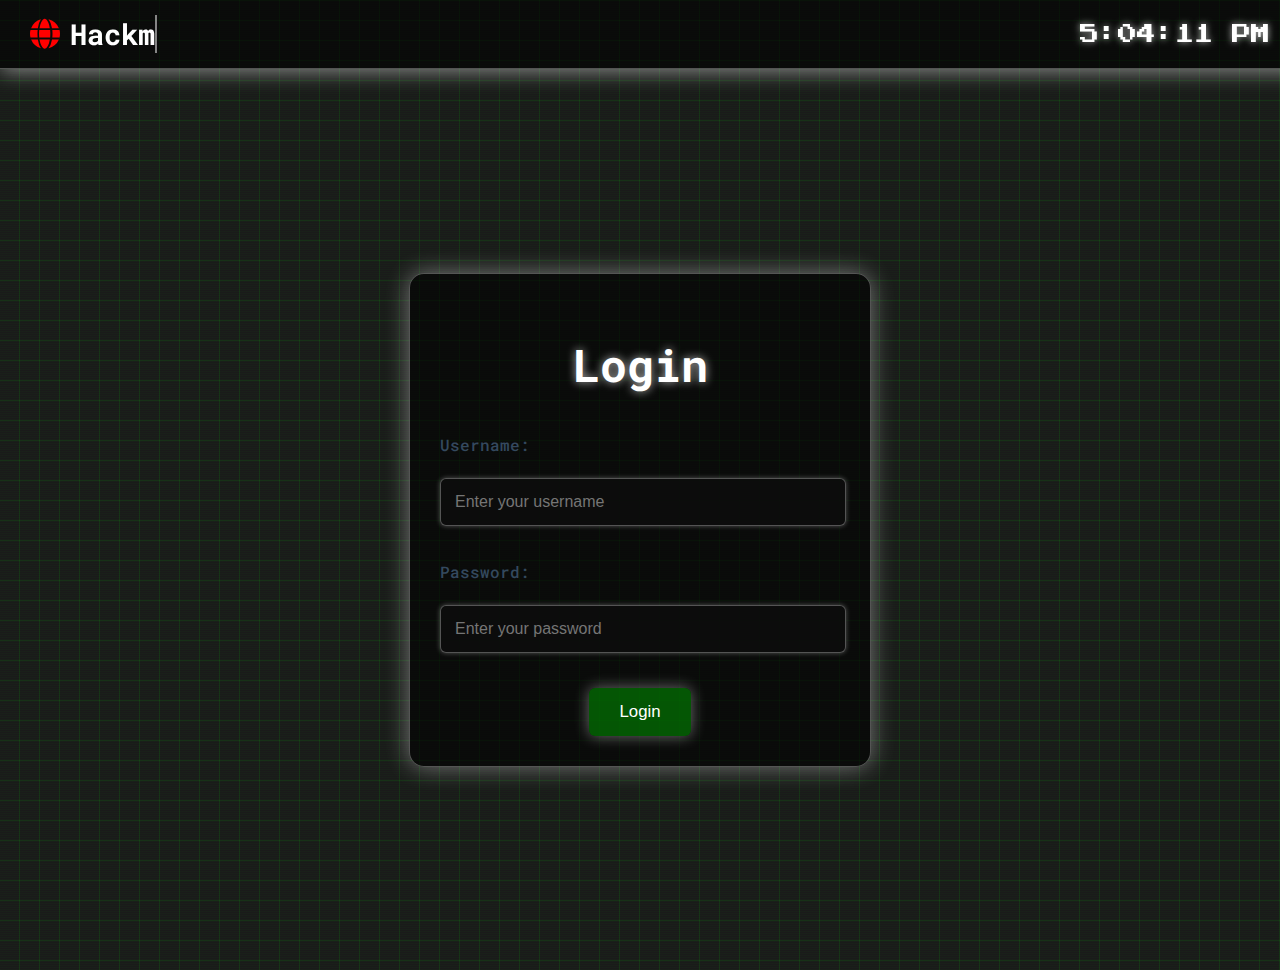
<file: index.html>
<!DOCTYPE html>
<html lang="en">
<head>
    <meta charset="UTF-8">
    <meta name="viewport" content="width=device-width, initial-scale=1.0">
    <title>Prank Site</title>
    <link rel="stylesheet" href="style.css">
    <link href="https://fonts.googleapis.com/css2?family=Press+Start+2P&display=swap" rel="stylesheet">
    <link rel="stylesheet" href="https://cdnjs.cloudflare.com/ajax/libs/font-awesome/6.0.0/css/all.min.css">
</head>
<body>
    <nav class="navbar">
        <div class="navbar-brand">
            <a href="login.html">
                <i class="fas fa-globe danger-logo"></i>
                <span class="brand-name" id="hackme-text"></span>
            </a>
        </div>
        <div class="navbar-time" id="live-time"></div>
    </nav>
    <div class="container">
        <h1>Select a Platform to Log In</h1>
        <div class="options">
            <button class="option-btn" data-platform="instagram">
                <img src="instagram-logo-vector_svgstack_com_4011765566623.png" alt="Instagram Logo">
                <span>Instagram</span>
            </button>
            <button class="option-btn" data-platform="facebook">
                <img src="facebook-app-vector_svgstack_com_15451765566853.png" alt="Facebook Logo">
                <span>Facebook</span>
            </button>
            <button class="option-btn" data-platform="youtube">
                <img src="youtube-logo-vector_svgstack_com_4001765566698.png" alt="YouTube Logo">
                <span>YouTube</span>
            </button>
            <button class="option-btn" data-platform="google">
                <img src="google-logo_svgstack_com_50421765566662.png" alt="Google Logo">
                <span>Google</span>
            </button>
            <button class="option-btn" data-platform="discord">
                <img src="discord-vector-logo_svgstack_com_4591765566835.png" alt="Discord Logo">
                <span>Discord</span>
            </button>
        </div>
        <div class="search-section hidden">
            <h2>Enter User ID or Email for Login</h2>
            <input type="text" id="username-input" placeholder="e.g., username@example.com or user_id">
            <button id="search-button">Log In</button>
        </div>
        <div class="hacking-section hidden">
            <h2>Login Simulation in Progress...</h2>
            <div id="log"></div>
            <input type="password" id="password-input" placeholder="Enter Password (Fake)">
            <button id="penetrate-button">Attempt Login</button>
        </div>
        <div class="features-section">
            <h2>Get Access Instantly!</h2>
            <div class="feature-grid">
                <div class="feature-item">
                    <i class="fas fa-shield-alt"></i>
                    <h3>Secure Environment</h3>
                </div>
                <div class="feature-item">
                    <i class="fas fa-fingerprint"></i>
                    <h3>Anonymity Guaranteed</h3>
                </div>
                <div class="feature-item">
                    <i class="fas fa-code-branch"></i>
                    <h3>Open Source Transparency</h3>
                </div>
                <div class="feature-item">
                    <i class="fas fa-user-secret"></i>
                    <h3>Educational Purpose</h3>
                </div>
            </div>
        </div>
        <div class="profile-section hidden">
            <h2>Login Attempt Complete!</h2>
            <img id="profile-pic" src="https://www.gravatar.com/avatar/?d=mp" alt="Profile Picture">
            <p><strong>User ID:</strong> <span id="displayed-username"></span></p>
            <p><strong>Platform:</strong> <span id="displayed-platform"></span></p>
            <p><strong>Status:</strong> <span style="color: #28a745;">Login Successful</span></p>
            <button onclick="location.reload()">Start New Login Attempt</button>
        </div>
    </div>

    <script src="script.js"></script>
    <script src="navbar.js"></script>
    <script>
        // Basic client-side protection: Redirect to login if not "logged in"
        if (!sessionStorage.getItem('loggedIn')) {
            window.location.href = 'login.html';
        }
    </script>
</body>
</html>
</file>
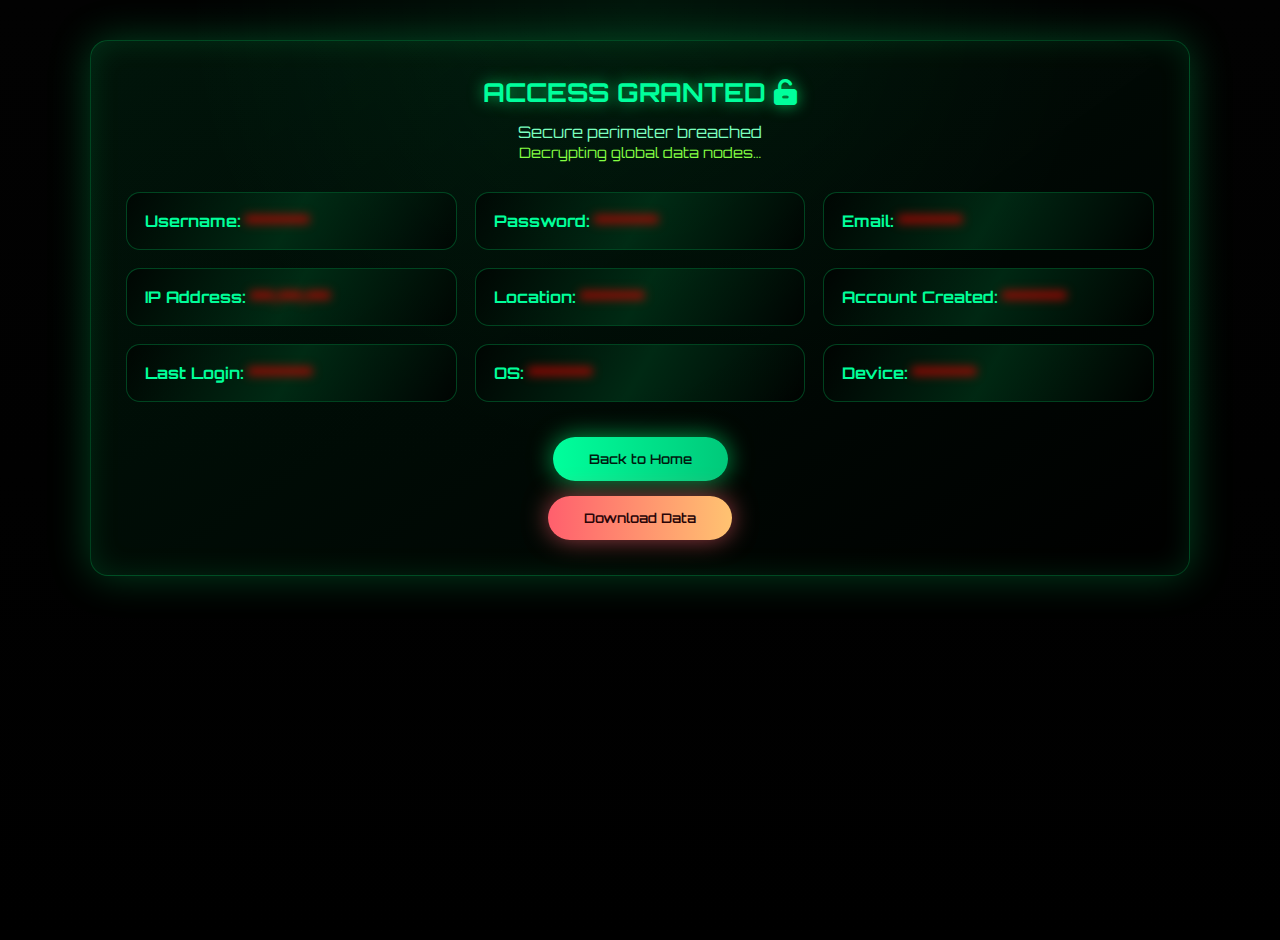
<file: hacked_account.html>
<!DOCTYPE html>
<html lang="en">
<head>
<meta charset="UTF-8">
<meta name="viewport" content="width=device-width, initial-scale=1.0">
<title>Access Node</title>

<link href="https://fonts.googleapis.com/css2?family=Press+Start+2P&family=Orbitron:wght@400;600&display=swap" rel="stylesheet">
<link rel="stylesheet" href="https://cdnjs.cloudflare.com/ajax/libs/font-awesome/6.0.0/css/all.min.css">

<style>
/* ===== GLOBAL ===== */
*{box-sizing:border-box;margin:0;padding:0}
body{
    font-family:'Orbitron',monospace;
    background:
        radial-gradient(circle at top,rgba(0,255,120,0.08),transparent 40%),
        linear-gradient(180deg,#020202,#000);
    color:#9affc6;
    min-height:100vh;
    overflow-x:hidden;
}

/* ===== NAVBAR ===== */
.navbar{
    display:flex;
    justify-content:space-between;
    align-items:center;
    padding:14px 24px;
    border-bottom:1px solid rgba(0,255,120,.2);
    background:rgba(0,0,0,.7);
    backdrop-filter:blur(12px);
}
.navbar a{
    text-decoration:none;
    color:#00ff9c;
    font-size:14px;
}
.danger-logo{
    color:#ff2b2b;
    margin-right:8px;
}
#hackme-text{
    font-family:'Press Start 2P',monospace;
    letter-spacing:2px;
}
.navbar-time{
    color:#5affb2;
    font-size:12px;
}

/* ===== CONTAINER ===== */
.container{
    max-width:1100px;
    margin:40px auto;
    padding:35px;
    border-radius:18px;
    background:linear-gradient(145deg,rgba(0,255,120,.08),rgba(0,0,0,.8));
    box-shadow:
        0 0 40px rgba(0,255,120,.25),
        inset 0 0 30px rgba(0,255,120,.12);
    border:1px solid rgba(0,255,120,.25);
}

/* ===== TITLE ===== */
h1{
    text-align:center;
    margin-bottom:14px;
    font-size:26px;
    color:#00ff9c;
    text-shadow:0 0 15px rgba(0,255,120,.7);
}
.hacked-message{
    text-align:center;
    margin-bottom:30px;
    color:#7bffbf;
}

/* ===== GRID ===== */
.hacked-details-grid{
    display:grid;
    grid-template-columns:repeat(auto-fit,minmax(280px,1fr));
    gap:18px;
}
.hacked-detail-item{
    padding:18px;
    border-radius:14px;
    background:rgba(0,0,0,.6);
    border:1px solid rgba(0,255,120,.25);
    position:relative;
    overflow:hidden;
}
.hacked-detail-item::before{
    content:"";
    position:absolute;
    inset:0;
    background:linear-gradient(120deg,transparent,rgba(0,255,120,.15),transparent);
    animation:scan 4s linear infinite;
}
@keyframes scan{
    0%{transform:translateX(-100%)}
    100%{transform:translateX(100%)}
}
.hacked-detail-item strong{
    color:#00ff9c;
}
.all-data-blurred{
    filter:blur(5px);/* Slightly less blur for better readability */
    transition:.3s;
    color:#cc0000;/* Darker red for a more ominous feel */
    font-weight:900;/* Maintain extra bold */
    text-shadow:0 0 5px rgba(255,0,0,.8);/* Subtle shadow for depth */
}

/* ===== LOADING OVERLAY ===== */
.loading-data-overlay{
    position:fixed;
    inset:0;
    background:rgba(0,0,0,.9);
    display:flex;
    flex-direction:column;
    justify-content:center;
    align-items:center;
    z-index:999;
}
.spinner{
    width:70px;
    height:70px;
    border:4px solid rgba(0,255,120,.2);
    border-top:4px solid #00ff9c;
    border-radius:50%;
    animation:spin 1s linear infinite;
}
@keyframes spin{
    100%{transform:rotate(360deg)}
}
.loading-data-overlay p{
    margin-top:18px;
    color:#7bffbf;
}

/* ===== BUTTON ===== */
.option-btn{
    margin:35px auto 0;
    display:block;
    padding:14px 36px;
    font-family:'Orbitron',monospace;
    border:none;
    border-radius:40px;
    background:linear-gradient(90deg,#00ff9c,#00c97a);
    color:#001b10;
    font-weight:600;
    cursor:pointer;
    box-shadow:0 0 25px rgba(0,255,120,.6);
    transition:.3s;
}
.option-btn:hover{
    transform:scale(1.05);
    box-shadow:0 0 40px rgba(0,255,120,.9);
}
.download-btn{
    background:linear-gradient(90deg,#ff5f6d,#ffc371);/* A warm gradient for distinct look */
    box-shadow:0 0 25px rgba(255,95,109,.6);/* Matching shadow */
    color:#2a0508;/* Dark text for contrast */
}
.download-btn:hover{
    box-shadow:0 0 40px rgba(255,95,109,.9);/* Enhanced shadow on hover */
}
</style>
</head>

<body>

<div class="container hacked-account-container">
    <h1>ACCESS GRANTED <i class="fas fa-unlock-alt"></i></h1>
    <p class="hacked-message">
        Secure perimeter breached<br>
        <span style="font-size:.9em;color:#84ff43;">Decrypting global data nodes…</span>
    </p>

    <div class="hacked-details-grid">
        <div class="hacked-detail-item"><strong>Username:</strong> <span class="all-data-blurred">********</span></div>
        <div class="hacked-detail-item"><strong>Password:</strong> <span class="all-data-blurred">********</span></div>
        <div class="hacked-detail-item"><strong>Email:</strong> <span class="all-data-blurred">********</span></div>
        <div class="hacked-detail-item"><strong>IP Address:</strong> <span class="all-data-blurred">***.***.***</span></div>
        <div class="hacked-detail-item"><strong>Location:</strong> <span class="all-data-blurred">********</span></div>
        <div class="hacked-detail-item"><strong>Account Created:</strong> <span class="all-data-blurred">********</span></div>
        <div class="hacked-detail-item"><strong>Last Login:</strong> <span class="all-data-blurred">********</span></div>
        <div class="hacked-detail-item"><strong>OS:</strong> <span class="all-data-blurred">********</span></div>
        <div class="hacked-detail-item"><strong>Device:</strong> <span class="all-data-blurred">********</span></div>
    </div>

    <button class="option-btn" onclick="window.location.href = '/';">Back to Home</button>
    <button class="option-btn download-btn" style="margin-top: 15px;">Download Data</button>
</div>

</body>
</html>
</file>
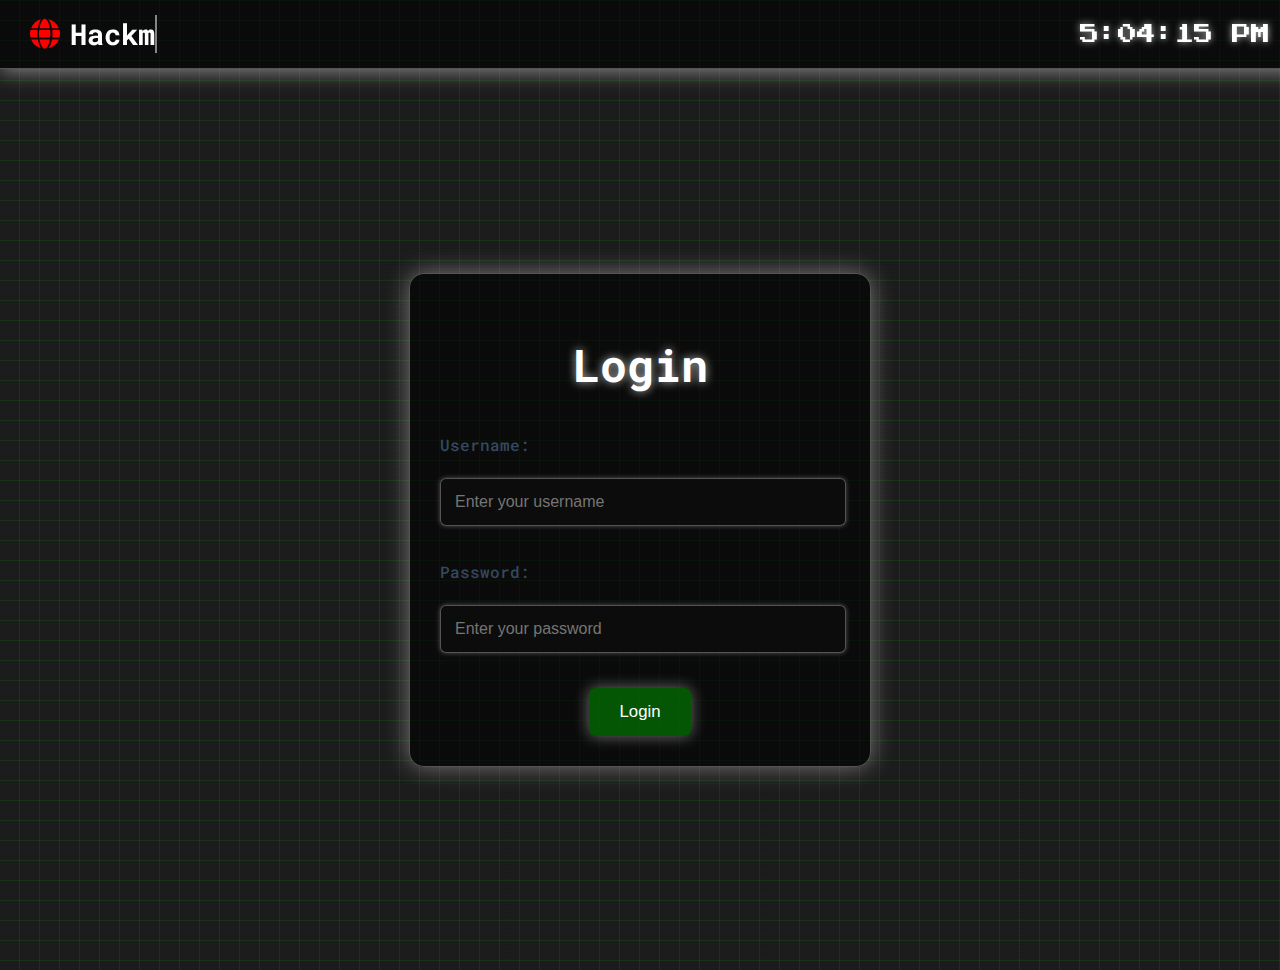
<file: login.html>
<!DOCTYPE html>
<html lang="en">
<head>
    <meta charset="UTF-8">
    <meta name="viewport" content="width=device-width, initial-scale=1.0">
    <title>Login</title>
    <link rel="stylesheet" href="style.css">
    <link href="https://fonts.googleapis.com/css2?family=Press+Start+2P&display=swap" rel="stylesheet">
    <link rel="stylesheet" href="https://cdnjs.cloudflare.com/ajax/libs/font-awesome/6.0.0/css/all.min.css">
</head>
<body>
    <nav class="navbar">
        <div class="navbar-brand">
            <a href="login.html">
                <i class="fas fa-globe danger-logo"></i>
                <span class="brand-name" id="hackme-text"></span>
            </a>
        </div>
        <div class="navbar-time" id="live-time"></div>
    </nav>
    <div class="container login-container">
        <h1>Login</h1>
        <div class="form-group">
            <label for="username">Username:</label>
            <input type="text" id="username" placeholder="Enter your username">
        </div>
        <div class="form-group">
            <label for="password">Password:</label>
            <input type="password" id="password" placeholder="Enter your password">
        </div>
        <button id="login-button">Login</button>
        <p id="error-message" class="error-message hidden"></p>
    </div>
    <div id="loader" class="loader-overlay hidden">
        <div class="loader-content">
            <div class="spinner"></div>
            <p>Logging into your account...</p>
        </div>
    </div>
    <script src="login.js"></script>
    <script src="navbar.js"></script>
</body>
</html>
</file>
<file: style.css>
@import url('https://fonts.googleapis.com/css2?family=Roboto+Mono:wght@400;700&display=swap');

body {
    font-family: 'Roboto Mono', monospace; /* Hacking-like font */
    background-color: #1a1a1a; /* Dark background */
    color: #fff; /* White text color */
    display: flex;
    justify-content: center;
    align-items: center;
    min-height: 100vh;
    margin: 0;
    padding-top: 70px; /* Space for the fixed navbar */
    overflow: auto;
    font-size: 16px;
    position: relative; /* For background animation */
    background-image: 
        linear-gradient(to left, rgba(0,255,0,0.1) 1px, transparent 1px),
        linear-gradient(to bottom, rgba(0,255,0,0.1) 1px, transparent 1px);
    background-size: 20px 20px;
}

body::before {
    content: '';
    position: absolute;
    top: 0;
    left: 0;
    width: 100%;
    height: 100%;
    background: repeating-linear-gradient(
        0deg,
        rgba(0, 255, 0, 0.05),
        rgba(0, 255, 0, 0.05) 1px,
        transparent 1px,
        transparent 2px
    );
    pointer-events: none;
    z-index: -1;
    opacity: 0.5;
}

.container {
    background-color: rgba(0, 0, 0, 0.6); /* More transparent black container */
    border: 1px solid rgba(255, 255, 255, 0.3); /* Lighter border */
    box-shadow: 0 0 25px rgba(255, 255, 255, 0.4); /* White glowing shadow */
    padding: 60px; /* Increased padding */
    text-align: center;
    border-radius: 15px; /* More rounded corners */
    max-width: 1000px; /* Increased max-width for more screen occupation */
    width: 90%;
    margin: 50px auto; /* Adjusted margin to account for padding-top on body and provide more space */
}

h1 {
    font-size: 2.8em; /* Increased font size */
    color: #fff; /* White heading color */
    margin-bottom: 40px; /* Increased margin */
    font-weight: 700;
    text-shadow: 0 0 10px rgba(255, 255, 255, 0.7); /* White glowing shadow */
}

h2 {
    font-size: 2em; /* Increased font size */
    color: #fff;
    margin-bottom: 30px; /* Increased margin */
    font-weight: 500;
    text-shadow: 0 0 7px rgba(255, 255, 255, 0.7); /* White glowing shadow */
}

.options {
    display: flex;
    flex-wrap: wrap;
    justify-content: center;
    gap: 15px;
    margin-bottom: 30px;
}

.option-btn {
    background-color: rgba(34, 34, 34, 0.8); /* Slightly transparent dark button background */
    color: #fff; /* White text */
    border: 1px solid rgba(255, 255, 255, 0.3); /* Lighter border */
    border-radius: 8px; /* Sharper corners */
    padding: 16px 30px; /* Increased padding */
    cursor: pointer;
    font-size: 1.1em; /* Increased font size */
    font-weight: 500;
    transition: all 0.3s ease;
    min-width: 160px; /* Increased min-width */
    display: flex;
    align-items: center;
    justify-content: center;
    box-shadow: 0 0 12px rgba(255, 255, 255, 0.3); /* White glow */
}

.option-btn img {
    filter: invert(1) hue-rotate(100deg) brightness(1.5); /* Adjust icon color for dark theme */
    width: 26px;
    height: 26px;
    margin-right: 10px;
}

.option-btn:hover {
    background-color: rgba(255, 255, 255, 0.1); /* Lighter transparent white on hover */
    box-shadow: 0 0 20px rgba(255, 255, 255, 0.8); /* More intense white glow */
    transform: translateY(-3px) scale(1.1); /* Slightly more pronounced lift and scale */
    color: #fff;
}

/* Specific button styles for each platform (optional, but good for branding) */
.option-btn[data-platform="instagram"]:hover {
    background: linear-gradient(45deg, rgba(240, 148, 51, 0.6) 0%, rgba(230, 104, 60, 0.6) 25%, rgba(220, 39, 67, 0.6) 50%, rgba(204, 35, 102, 0.6) 75%, rgba(188, 24, 136, 0.6) 100%); /* More transparent gradient */
    color: #fff;
    box-shadow: 0 0 20px rgba(255, 255, 255, 0.7); /* White glow on hover */
}

.option-btn[data-platform="facebook"]:hover {
    background-color: rgba(59, 89, 152, 0.6); /* More transparent background */
    color: #fff;
    box-shadow: 0 0 20px rgba(255, 255, 255, 0.7); /* White glow on hover */
}

.option-btn[data-platform="youtube"]:hover {
    background-color: rgba(255, 0, 0, 0.6); /* More transparent background */
    color: #fff;
    box-shadow: 0 0 20px rgba(255, 255, 255, 0.7); /* White glow on hover */
}

.option-btn[data-platform="google"]:hover {
    background-color: rgba(234, 67, 53, 0.6); /* More transparent background */
    color: #fff;
    box-shadow: 0 0 20px rgba(255, 255, 255, 0.7); /* White glow on hover */
}

.option-btn[data-platform="discord"]:hover {
    background-color: rgba(114, 137, 218, 0.6); /* More transparent background */
    color: #fff;
    box-shadow: 0 0 20px rgba(255, 255, 255, 0.7); /* White glow on hover */
}

input[type="text"],
input[type="password"] {
    width: calc(100% - 24px);
    padding: 14px;
    margin: 15px 0;
    background-color: rgba(13, 13, 13, 0.8); /* Slightly transparent dark input background */
    border: 1px solid rgba(255, 255, 255, 0.3); /* Lighter border */
    color: #fff; /* White text */
    border-radius: 6px;
    outline: none;
    font-size: 1em;
    transition: all 0.3s ease;
    box-shadow: 0 0 5px rgba(255, 255, 255, 0.3); /* Subtle white glow */
}

input[type="text"]:focus,
input[type="password"]:focus {
    border-color: rgba(255, 255, 255, 0.7);
    box-shadow: 0 0 15px rgba(255, 255, 255, 0.9); /* More intense white glow on focus */
}

button {
    background-color: rgba(0, 136, 0, 0.6); /* More transparent dark green button */
    color: #fff;
    border: none;
    padding: 14px 30px;
    border-radius: 6px;
    cursor: pointer;
    font-size: 1.05em;
    font-weight: 500;
    transition: all 0.3s ease;
    box-shadow: 0 0 15px rgba(255, 255, 255, 0.4); /* White glow */
}

button:hover {
    background-color: rgba(0, 204, 0, 0.7); /* More transparent brighter green on hover */
    box-shadow: 0 0 20px rgba(255, 255, 255, 0.9); /* More intense white glow */
    transform: translateY(-2px);
}

.loader-overlay {
    position: fixed;
    top: 0;
    left: 0;
    width: 100%;
    height: 100%;
    background-color: rgba(0, 0, 0, 0.9); /* Dark semi-transparent overlay */
    display: flex;
    justify-content: center;
    align-items: center;
    z-index: 2000; /* Above everything else */
    flex-direction: column;
    font-family: 'Press Start 2P', cursive;
    color: #fff;
    font-size: 1.5em;
    text-shadow: 0 0 10px rgba(255, 255, 255, 0.7);
}

.spinner {
    border: 8px solid rgba(255, 255, 255, 0.2);
    border-top: 8px solid #fff; /* White spinner */
    border-radius: 50%;
    width: 60px;
    height: 60px;
    animation: spin 1s linear infinite;
    margin-bottom: 20px;
}

@keyframes spin {
    0% { transform: rotate(0deg); }
    100% { transform: rotate(360deg); }
}

.loader-content p {
    margin-top: 20px;
    color: #fff;
}

.hidden {
    display: none;
}

#log {
    background-color: rgba(0, 0, 0, 0.6); /* More transparent very dark log background */
    border: 1px solid rgba(255, 255, 255, 0.3);
    padding: 20px;
    min-height: 120px;
    max-height: 250px;
    overflow-y: auto;
    text-align: left;
    margin-bottom: 25px;
    border-radius: 6px;
    color: #fff; /* White log text */
    font-size: 0.95em;
    line-height: 1.6;
    box-shadow: inset 0 0 10px rgba(255, 255, 255, 0.3); /* Inner white glow for log */
}

#log span {
    display: block;
    margin-bottom: 8px;
    line-height: 1.5;
}

.profile-section {
    margin-top: 35px;
    padding-top: 25px;
    border-top: 1px solid #00ff00;
}

.profile-section img {
    width: 100px;
    height: 100px;
    border-radius: 50%;
    border: 4px solid #00ff00;
    margin-bottom: 20px;
    object-fit: cover;
    box-shadow: 0 0 15px rgba(0, 255, 0, 0.5);
}

.profile-section p {
    font-size: 1.05em;
    margin-bottom: 8px;
    color: #fff; /* White text */
}

.profile-section strong {
    color: #fff; /* White for emphasis */
}

.login-container {
    max-width: 400px; /* Adjust max-width for login form */
    padding: 30px;
}

.form-group {
    margin-bottom: 20px;
    text-align: left;
}

.form-group label {
    display: block;
    margin-bottom: 8px;
    font-weight: 500;
    color: #34495e;
}

.error-message {
    color: #ff0000; /* Red for error messages, maintain for warning */
    margin-top: 15px;
    font-weight: 500;
    text-shadow: 0 0 5px rgba(255, 0, 0, 0.9); /* More intense red glow */
}

.navbar {
    width: 100%;
    background-color: rgba(0, 0, 0, 0.6); /* More transparent dark background for navbar */
    padding: 15px 30px;
    border-bottom: 1px solid rgba(255, 255, 255, 0.3); /* Lighter border */
    box-shadow: 0 2px 20px rgba(255, 255, 255, 0.5); /* More intense white glowing shadow */
    display: flex;
    align-items: center;
    justify-content: space-between;
    position: fixed;
    top: 0;
    left: 0;
    z-index: 1000;
}

.navbar-brand {
    display: flex;
    align-items: center;
}

.navbar-brand a {
    text-decoration: none; /* Remove underline */
    color: #fff; /* Set link color to white */
    display: flex;
    align-items: center;
}

.danger-logo {
    font-size: 30px;
    margin-right: 10px;
    color: #ff0000; /* Red color for the globe icon */
    filter: none; /* Remove previous filter as it's not an image anymore */
}

.brand-name {
    color: #fff; /* White color for Hackme */
    font-size: 1.8em;
    font-weight: 700;
    white-space: nowrap;
    overflow: hidden;
    border-right: 2px solid rgba(255, 255, 255, 0.5);
    animation: typing 3s steps(6, end) forwards, blink-caret 0.75s step-end infinite;
}

@keyframes typing {
    from { width: 0; }
    to { width: 6ch; }
}

@keyframes blink-caret {
    from, to { border-color: transparent; }
    50% { border-color: #fff; }
}

.navbar-time {
    font-family: 'Press Start 2P', cursive;
    color: #fff; /* White time text */
    font-size: 1.2em;
    text-shadow: 0 0 7px rgba(255, 255, 255, 0.7); /* White glowing shadow */
    margin-left: auto; /* Push to the left */
    padding-right: 20px; /* Add some padding from the right edge */
    margin-right: 20px; /* Add margin to the right */
}

.features-section {
    margin-top: 80px; /* Increased margin-top for more space above cards */
    padding-top: 50px;
    border-top: 1px solid #00ff00;
    text-align: center;
}

.features-section h2 {
    margin-bottom: 30px;
    color: #fff; /* White heading color */
    text-shadow: 0 0 7px rgba(255, 255, 255, 0.7); /* White glowing shadow */
}

.feature-grid {
    display: flex; /* Changed to flexbox for single row layout */
    justify-content: space-around; /* Distribute items evenly */
    align-items: flex-start; /* Align items to the top */
    gap: 20px; /* Reduced gap between cards */
    margin-top: 40px;
}

.feature-item {
    background-color: rgba(0, 0, 0, 0.6); /* More transparent black background */
    border: 1px solid rgba(255, 255, 255, 0.3);
    border-radius: 12px; /* More rounded corners */
    width: 150px; /* Fixed width for square shape */
    height: 150px; /* Fixed height for square shape */
    display: flex;
    flex-direction: column;
    justify-content: center;
    align-items: center;
    padding: 15px; /* Adjusted padding */
    box-shadow: 0 0 20px rgba(255, 255, 255, 0.4); /* White glow */
    transition: transform 0.3s ease;
}

.feature-item:hover {
    transform: translateY(-5px);
    box-shadow: 0 0 25px rgba(255, 255, 255, 0.8); /* More intense white glow */
}

.feature-item i {
    font-size: 2em; /* Reduced icon size */
    margin-bottom: 10px; /* Adjusted margin */
    text-shadow: 0 0 8px rgba(255, 255, 255, 0.8); /* White glowing shadow for icons */
}

.feature-grid .feature-item:nth-child(1) i {
    color: #ffd700; /* Gold */
    text-shadow: 0 0 10px rgba(255, 215, 0, 1); /* Intense gold glow */
}

.feature-grid .feature-item:nth-child(2) i {
    color: #c0c0c0; /* Silver */
    text-shadow: 0 0 10px rgba(192, 192, 192, 1); /* Intense silver glow */
}

.feature-grid .feature-item:nth-child(3) i {
    color: #87ceeb; /* Sky Blue */
    text-shadow: 0 0 10px rgba(135, 206, 235, 1); /* Intense blue glow */
}

.feature-grid .feature-item:nth-child(4) i {
    color: #ff6347; /* Tomato */
    text-shadow: 0 0 10px rgba(255, 99, 71, 1); /* Intense tomato glow */
}

.feature-item h3 {
    font-size: 1.1em; /* Reduced font size for emphasis */
    color: #fff; /* White text */
    margin-bottom: 5px;
}

.feature-item p {
    font-size: 1.1em; /* Increased font size for readability */
    color: #00cc00;
    line-height: 1.8; /* Increased line height for better readability */
}

/* Responsive adjustments */
@media (max-width: 768px) {
    .container {
        padding: 40px;
        width: 90%;
        max-width: unset; /* Remove max-width for smaller screens */
    }

    h1 {
        font-size: 2.2em;
    }

    h2 {
        font-size: 1.6em;
    }

    .option-btn {
        min-width: unset;
        width: calc(50% - 20px); /* Two buttons per row on smaller screens, adjusted gap */
        padding: 14px 20px;
    }

    .option-btn img {
        width: 24px;
        height: 24px;
        margin-right: 8px;
    }

    .feature-grid {
        display: flex;
        flex-wrap: wrap;
        justify-content: center;
        gap: 15px;
    }

    .feature-item {
        width: 130px;
        height: 130px;
        padding: 10px;
    }

    .feature-item h3 {
        font-size: 1em;
    }

    .feature-item i {
        font-size: 1.8em;
    }
}

@media (max-width: 480px) {
    .container {
        padding: 30px;
    }

    h1 {
        font-size: 1.8em;
    }

    h2 {
        font-size: 1.4em;
    }

    .option-btn {
        width: 100%; /* Full width buttons on very small screens */
        padding: 12px;
    }

    input[type="text"], input[type="password"], button {
        font-size: 0.95em;
        padding: 12px;
    }

    .features-section {
        margin-top: 60px;
        padding-top: 30px;
    }

    .feature-grid {
        grid-template-columns: 1fr; /* Stack cards on very small screens */
        gap: 20px;
    }

    .feature-item {
        width: 100px;
        height: 100px;
        padding: 8px;
    }

    .feature-item h3 {
        font-size: 0.9em;
    }

    .feature-item i {
        font-size: 1.5em;
    }
}

.container.penetration-container {
    max-width: 800px; /* Adjust max-width for the new penetration page */
    padding: 40px;
    margin-top: 100px; /* More space from navbar */
}

.penetration-header {
    display: flex;
    align-items: center;
    justify-content: center;
    margin-bottom: 30px;
    position: relative; /* To position the back button absolutely within */
}

#back-button {
    position: absolute;
    left: 20px; /* Position it on the left side */
    top: 50%; /* Center vertically */
    transform: translateY(-50%); /* Adjust for perfect vertical centering */
    padding: 10px 20px; /* Smaller padding for a back button */
    font-size: 0.9em; /* Smaller font size */
    background-color: rgba(60, 60, 60, 0.8); /* Darker, slightly transparent background */
    box-shadow: 0 0 10px rgba(255, 255, 255, 0.3); /* Subtle white glow */
}

#back-button:hover {
    background-color: rgba(80, 80, 80, 0.9); /* Slightly lighter on hover */
    box-shadow: 0 0 15px rgba(255, 255, 255, 0.5); /* More intense glow on hover */
    transform: translateY(-50%) scale(1.05); /* Slight scale on hover */
}

#back-button i {
    margin-right: 8px;
}

#penetration-platform-logo {
    width: 50px;
    height: 50px;
    margin-right: 20px;
    filter: drop-shadow(0 0 10px rgba(255, 255, 255, 0.7)); /* Glassy effect for image */
}

#penetration-platform-name {
    font-size: 2.5em;
    color: #fff;
    text-shadow: 0 0 12px rgba(255, 255, 255, 0.8);
}

.penetration-input-section {
    margin-bottom: 30px;
}

#penetration-username-input {
    width: calc(100% - 40px);
    padding: 18px;
    margin: 20px 0;
    background-color: rgba(0, 0, 0, 0.7);
    border: 1px solid rgba(255, 255, 255, 0.4);
    color: #fff;
    border-radius: 10px;
    outline: none;
    font-size: 1.2em;
    transition: all 0.3s ease;
    box-shadow: 0 0 10px rgba(255, 255, 255, 0.4);
}

#penetration-username-input:focus {
    border-color: rgba(255, 255, 255, 0.8);
    box-shadow: 0 0 18px rgba(255, 255, 255, 0.9);
}

#start-penetration-btn {
    background-color: rgba(0, 170, 0, 0.8);
    color: #fff;
    border: none;
    padding: 18px 40px;
    border-radius: 10px;
    cursor: pointer;
    font-size: 1.2em;
    font-weight: 700;
    transition: all 0.3s ease;
    box-shadow: 0 0 20px rgba(255, 255, 255, 0.6);
}

#start-penetration-btn:hover {
    background-color: rgba(0, 200, 0, 0.9);
    box-shadow: 0 0 25px rgba(255, 255, 255, 1);
    transform: translateY(-3px);
}

.penetration-simulation-section {
    margin-top: 40px;
}

.penetration-log {
    background-color: rgba(0, 0, 0, 0.8); /* Darker, more transparent log background */
    border: 1px solid rgba(255, 255, 255, 0.4);
    padding: 25px;
    min-height: 200px;
    max-height: 350px;
    overflow-y: auto;
    text-align: left;
    margin-bottom: 25px;
    border-radius: 12px;
    color: #0f0; /* Bright green log text */
    font-size: 1em;
    line-height: 1.7;
    box-shadow: inset 0 0 15px rgba(0, 255, 0, 0.5); /* Inner green glow */
}

.penetration-log::-webkit-scrollbar {
    width: 0px; /* Hide scrollbar */
    height: 0px; /* Hide scrollbar for horizontal scrolling if any */
}

.penetration-log::-webkit-scrollbar-track {
    background: transparent; /* Make track transparent */
}

.penetration-log::-webkit-scrollbar-thumb {
    background-color: transparent; /* Make thumb transparent */
    border: none; /* Remove border */
    box-shadow: none; /* Remove shadow */
}

.penetration-log span {
    display: block;
    margin-bottom: 10px;
    color: #fff; /* White text for log messages */
    text-shadow: 0 0 5px rgba(255, 255, 255, 0.6); /* Subtle white glow for text */
    animation: flicker 1.5s infinite alternate; /* Apply the new flicker animation */
}

@keyframes flicker {
    0% { opacity: 1; text-shadow: 0 0 5px rgba(255, 255, 255, 0.6); }
    5% { opacity: 0.95; text-shadow: 0 0 6px rgba(255, 255, 255, 0.7); }
    10% { opacity: 1; text-shadow: 0 0 5px rgba(255, 255, 255, 0.6); }
    15% { opacity: 0.98; text-shadow: 0 0 7px rgba(255, 255, 255, 0.8); }
    20% { opacity: 1; text-shadow: 0 0 5px rgba(255, 255, 255, 0.6); }
    25% { opacity: 0.9; text-shadow: 0 0 8px rgba(255, 255, 255, 0.9); }
    30% { opacity: 1; text-shadow: 0 0 5px rgba(255, 255, 255, 0.6); }
    70% { opacity: 1; text-shadow: 0 0 5px rgba(255, 255, 255, 0.6); }
    75% { opacity: 0.9; text-shadow: 0 0 8px rgba(255, 255, 255, 0.9); }
    80% { opacity: 1; text-shadow: 0 0 5px rgba(255, 255, 255, 0.6); }
    85% { opacity: 0.95; text-shadow: 0 0 6px rgba(255, 255, 255, 0.7); }
    90% { opacity: 1; text-shadow: 0 0 5px rgba(255, 255, 255, 0.6); }
    95% { opacity: 0.98; text-shadow: 0 0 7px rgba(255, 255, 255, 0.8); }
    100% { opacity: 1; text-shadow: 0 0 5px rgba(255, 255, 255, 0.6); }
}

.penetration-progress {
    display: flex;
    align-items: center;
    margin-top: 30px;
}

.progress-bar-container {
    width: 85%;
    background-color: rgba(255, 255, 255, 0.15); /* Slightly less transparent background */
    border-radius: 8px;
    height: 20px;
    margin-right: 20px;
    overflow: hidden;
    box-shadow: inset 0 0 8px rgba(0, 0, 0, 0.7);
}

.progress-bar {
    height: 100%;
    width: 0%;
    background-color: #00ff00;
    border-radius: 8px;
    transition: width 0.6s ease-in-out;
    box-shadow: 0 0 15px rgba(0, 255, 0, 1); /* Intense green glow */
}

#penetration-percentage {
    font-size: 1.2em;
    color: #fff;
    text-shadow: 0 0 8px rgba(255, 255, 255, 0.8);
}

#finish-penetration-btn {
    margin-top: 30px;
    background-color: rgba(255, 0, 0, 0.8); /* Red finish button */
    box-shadow: 0 0 20px rgba(255, 0, 0, 0.6); /* Red glow */
}

#finish-penetration-btn:hover {
    background-color: rgba(255, 0, 0, 0.9);
    box-shadow: 0 0 25px rgba(255, 0, 0, 1);
}

/* Hacked Account Page Styles */
.hacked-account-container {
    max-width: 650px; /* Increased max-width */
    padding: 50px; /* Adjusted padding */
    margin-top: 100px;
}

.hacked-account-container h1 {
    font-size: 3em; /* Adjusted heading size */
    margin-bottom: 30px; /* Adjusted margin */
    text-shadow: 0 0 15px rgba(255, 255, 255, 0.9); /* Adjusted glow */
}

.hacked-message {
    font-size: 1.5em; /* Adjusted message font size */
    margin-bottom: 45px; /* Adjusted margin */
    text-shadow: 0 0 9px rgba(0, 255, 0, 0.75); /* Adjusted glow */
}

.account-details p {
    font-size: 1.4em; /* Slightly larger text */
    margin-bottom: 25px; /* Adjusted margin */
    color: #fff;
    text-shadow: 0 0 8px rgba(255, 255, 255, 0.7); /* Stronger white glow */
}

.account-details strong {
    color: #00ffff; /* Cyan color for labels */
    text-shadow: 0 0 7px rgba(0, 255, 255, 0.8); /* More intense cyan glow */
}

.all-data-blurred {
    filter: blur(2px); /* Apply blur to all data */
    transition: filter 0.3s ease; /* Smooth transition for potential hover effect */
    color: #ff0000; /* Red color for blurred data */
    text-shadow: 0 0 8px rgba(255, 0, 0, 0.8); /* Red glow for blurred data */
    font-family: 'Press Start 2P', cursive; /* Pixelated font for blurred data */
    letter-spacing: 2px;
}

.hacked-details-grid {
    display: grid;
    grid-template-columns: 1fr; /* Single column layout */
    gap: 15px; /* Adjusted gap */
    margin-top: 35px;
    text-align: left; /* Align text to the left */
}

.hacked-detail-item p {
    font-size: 1.3em; /* Adjusted font size */
    margin-bottom: 5px; /* Adjusted bottom margin */
    color: #fff;
    text-shadow: 0 0 7px rgba(255, 255, 255, 0.7); /* Adjusted glow */
    line-height: 1.4; /* Adjusted line height for multi-line effect */
}

.hacked-detail-item strong {
    color: #00ffff; /* Cyan color for labels */
    text-shadow: 0 0 6px rgba(0, 255, 255, 0.7); /* Adjusted glow */
    min-width: 130px; /* Adjusted min-width for labels */
    display: inline-block;
    vertical-align: top; /* Align label to top of potentially multi-line blurred text */
}

.loading-data-overlay {
    display: flex;
    flex-direction: column;
    align-items: center;
    justify-content: center;
    margin-top: 45px; /* Adjusted margin */
    color: #00ff00; /* Green text for loading */
    font-size: 1.25em; /* Adjusted font size */
    text-shadow: 0 0 8px rgba(0, 255, 0, 0.8); /* Adjusted glow */
}

.loading-data-overlay .spinner {
    border: 6px solid rgba(0, 255, 0, 0.2); /* Adjusted border size */
    border-top: 6px solid #00ff00; /* Adjusted border size */
    width: 35px;
    height: 35px;
    margin-bottom: 18px; /* Adjusted margin */
}

.loading-data-overlay p {
    margin-top: 10px;
}

#back-to-home-btn {
    margin-top: 50px; /* Adjusted margin-top */
    padding: 14px 28px; /* Adjusted padding */
    font-size: 1.05em; /* Adjusted font size */
    box-shadow: 0 0 11px rgba(255, 255, 255, 0.35); /* Adjusted glow */
}

#back-to-home-btn:hover {
    box-shadow: 0 0 18px rgba(255, 255, 255, 0.65); /* Adjusted glow */
}

/* Keep flicker-red animation, but remove hidden-password and obscured-data specific styles */
@keyframes flicker-red {
    0% { opacity: 1; text-shadow: 0 0 10px rgba(255, 0, 0, 0.9); }
    50% { opacity: 0.9; text-shadow: 0 0 12px rgba(255, 0, 0, 1); }
    100% { opacity: 1; text-shadow: 0 0 10px rgba(255, 0, 0, 0.9); }
}
</file>
